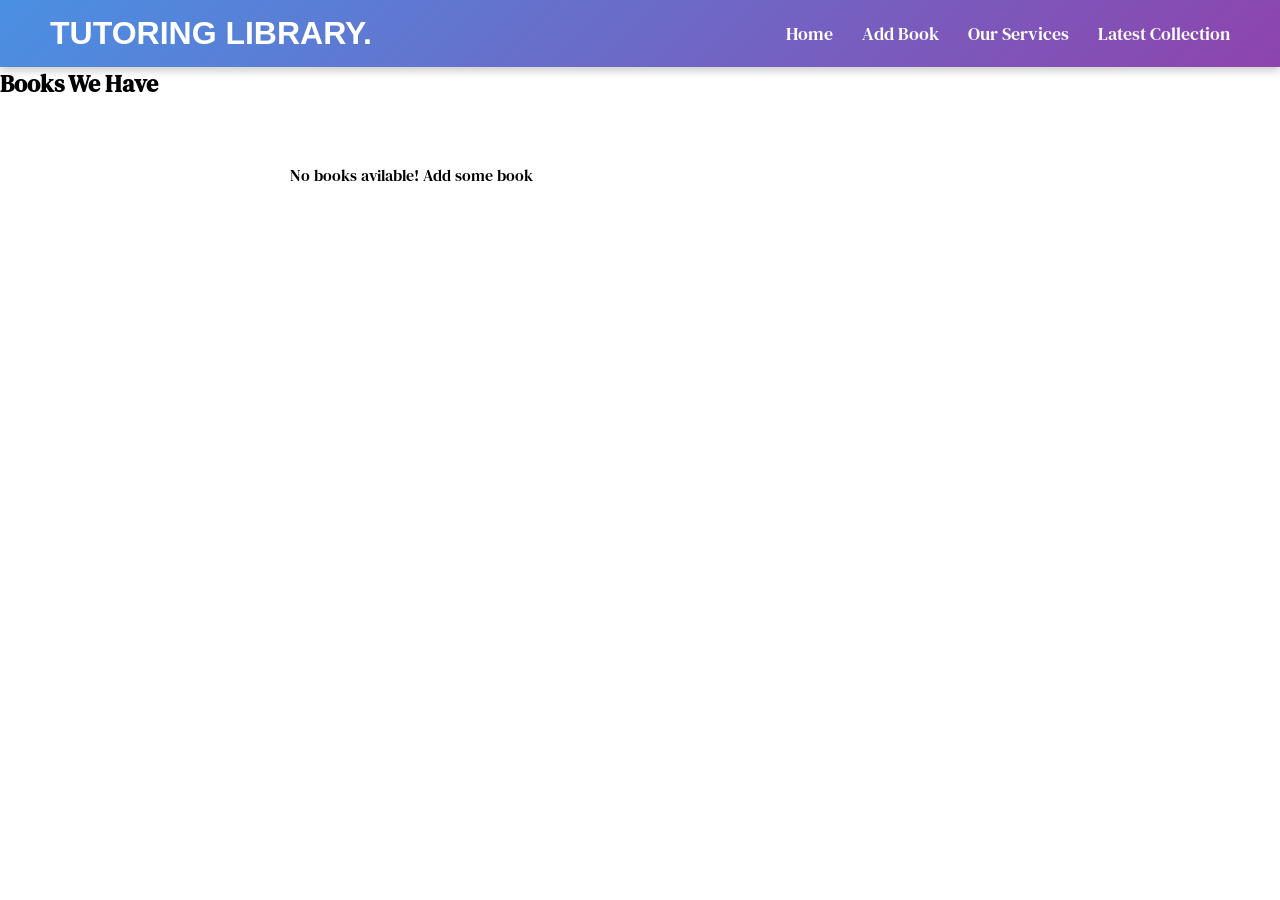
<file: index.html>
<!DOCTYPE html>
<html lang="en">
<head>
    <meta charset="UTF-8">
    <meta name="viewport" content="width=device-width, initial-scale=1.0">
    <title>My Library</title>
    <link rel="stylesheet" href="./style/style.css">
</head>
<!---this style take from google to show the book in home page  (website is 3d book)-->
<style>
    .book-container {
  display: flex;
  align-items: center;
  justify-content: center;
  perspective: 800px;
}

@keyframes initAnimation {
  0% {
    transform: rotateY(-5deg);
  }
  100% {
    transform: rotateY(-27deg);
  }
}

.book {
  width: 200px;
  height: 300px;
  position: relative;
  transform-style: preserve-3d;
  transform: rotateY(-27deg);
  transition: 1.5s ease;
  animation: 1s ease 0s 1 initAnimation;
}

.book-container:hover .book, 
.book-container:focus .book {
  transform: rotateY(-5deg);
}

.book > :first-child {
  position: absolute;
  top: 0;
  left: 0;
  background-color: red;
  width: 200px;
  height: 300px;
  transform: translateZ(20px);
  background-color: powderblue;
  border-radius: 0 2px 2px 0;
  box-shadow: 5px 5px 20px #666;
}

.book::before {
  position: absolute;
  content: ' ';
  background-color: blue;
  left: 0;
  top: 1px;
  width: 38px;
  height: 298px;
  transform: translateX(179px) rotateY(90deg);
  background: linear-gradient(90deg, 
    #fff 0%,
    #f9f9f9 5%,
    #fff 10%,
    #f9f9f9 15%,
    #fff 20%,
    #f9f9f9 25%,
    #fff 30%,
    #f9f9f9 35%,
    #fff 40%,
    #f9f9f9 45%,
    #fff 50%,
    #f9f9f9 55%,
    #fff 60%,
    #f9f9f9 65%,
    #fff 70%,
    #f9f9f9 75%,
    #fff 80%,
    #f9f9f9 85%,
    #fff 90%,
    #f9f9f9 95%,
    #fff 100%
    );
}

.book::after {
  position: absolute;
  top: 0;
  left: 0;
  content: ' ';
  width: 200px;
  height: 300px;
  transform: translateZ(-20px);
  background-color: #01060f;
  border-radius: 0 2px 2px 0;
  box-shadow: -10px 0 50px 10px #666;
}
</style>
<body>
     <div class="header">
    <h1>TUTORING LIBRARY.</h1>
    <!---it takes 3line ayengi menu bar-->
    <input type="checkbox" id="menu-toggle">
    <label for="menu-toggle" class="menu-icon">&#9776;</label>
    <div class="nav">
        <nav>
            <a href="./">Home</a>
            <!--in this file add book form-->
            <a href="./Addbookform.html">Add Book</a>
            <a href="#">Our Services</a>
            <a href="#">Latest Collection</a>
            
            </nav>
    </div>
   </div>
   <main>
    <section>
        <h1>Books We Have</h1>
        <div id="root">

        </div>
    </section>
   </main>
    <script src="./script/book_list.js"></script>
  
</body>
</html>
</file>
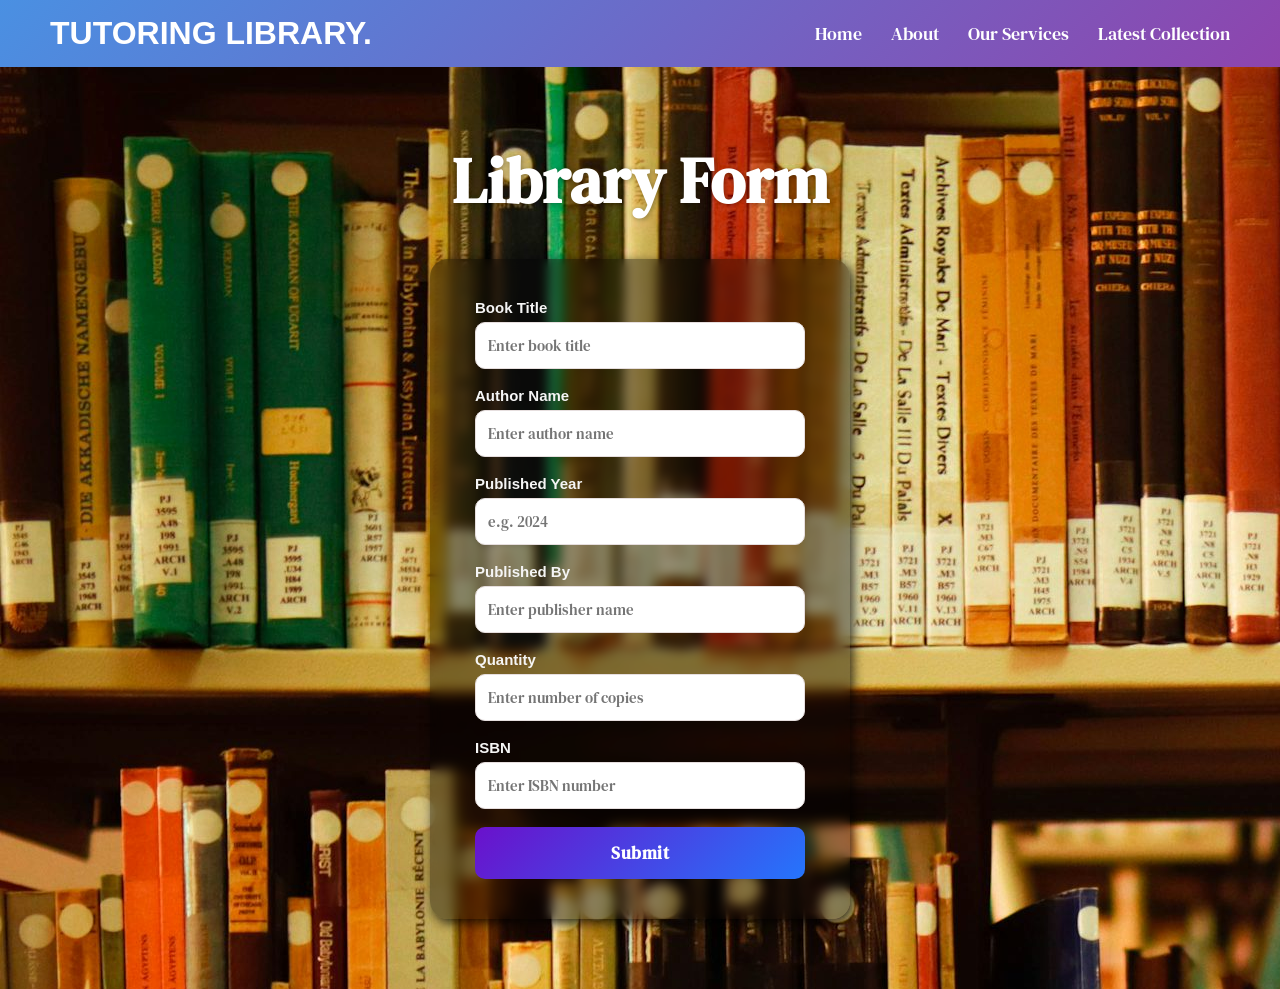
<file: Addbookform.html>
<!DOCTYPE html>
<html lang="en">
<head>
    <meta charset="UTF-8">
    <meta name="viewport" content="width=device-width, initial-scale=1.0">
    <title>My Library Project</title>
    <link rel="stylesheet" href="./style/style.css">
</head>
<body>
 
 <div class="header">
    <h1>TUTORING LIBRARY.</h1>
    <!---it takes 3line ayengi-->
    <input type="checkbox" id="menu-toggle">
    <label for="menu-toggle" class="menu-icon">&#9776;</label>
    <div class="nav">
        <nav>
            <a href="#">Home</a>
            <a href="#">About</a>
            <a href="#">Our Services</a>
            <a href="#">Latest Collection</a>
            
            </nav>
    </div>
   </div>
    
  
  <section class="form-section" id="form-section">
    
    <h3>Library Form</h3>
 
    <div class="form-container">
      <form>
        <div class="form-group">
          <label for="title">Book Title</label>
          <input type="text" id="title" name="title" placeholder="Enter book title" required>
        </div>

        <div class="form-group">
          <label for="author">Author Name</label>
          <input type="text" id="author" name="author" placeholder="Enter author name" required>
        </div>

        <div class="form-group">
          <label for="year">Published Year</label>
          <input type="number" id="year" name="year" placeholder="e.g. 2024" min="1500" max="2025" required>
        </div>

        <div class="form-group">
          <label for="publisher">Published By</label>
          <input type="text" id="publisher" name="publisher" placeholder="Enter publisher name" required>
        </div>

        <div class="form-group">
          <label for="quantity">Quantity</label>
          <input type="number" id="quantity" name="quantity" placeholder="Enter number of copies" min="1" required>
        </div>
        <div class="form-group">
          <label for="Isbn">ISBN</label>
          <input type="number" id="ISBN" name="ISBN" placeholder="Enter ISBN number" required>
        </div>

        <button type="submit">Submit</button>
      </form>
    </div>
  </section>

   
 
    <script src="/script/App.js" type="module"></script>
</body>
</html>
</file>
<file: style/style.css>
@font-face{
    font-family: "DMSerif";
    src:url('../asserts/dmfont/DMSerifText-Regular.ttf') format('truetype')
}
*{
    padding: 0;
    margin: 0;
    box-sizing: border-box;
    font-family: "DMSerif",sans-serif;
}

.header{
 background: linear-gradient(135deg, #4a90e2, #8e44ad); 
 color: white;
  display: flex;
  justify-content: space-between; /* title left, nav right */
  align-items: center;
  padding: 15px 50px;
  box-shadow: 0 4px 8px rgba(0, 0, 0, 0.2);
}
.header h1{
    font-size: 2rem;
    font-family: "poppins", sans-serif;
    margin: 0;
}
.nav nav a{
    color: white;
    text-decoration: none;
    margin-left: 25px;
    font-size: 18px;
    font-style: 500;
  
}
.nav nav a:hover {
  color: #ffd700; /* gold color on hover */
 
}
/* ----- Hide Checkbox ----- */
#menu-toggle{
  display: none;
}
/* ----- Hamburger Icon(menu icon) ----- */
.menu-icon {
  display: none;
  font-size: 28px;
  cursor: pointer;
}

 .form-section {
  background:url('../asserts/dmfont/libjpg.jpg') ;
   
  min-height: 100vh;
  display: flex;
  flex-direction: column;
  align-items: center;
  padding: 70px 20px;
   
}

/* Form heading */

.form-section h3 {
  color: #fff;
  font-size: 4rem;
  font-weight: 600;
  margin-bottom: 35px;

  text-shadow: 1px 1px 5px rgba(0, 0, 0, 0.3);

  
}

/*  FORM CONTAINER */
.form-container {
      /* background: linear-gradient(135deg, #967b04, #e96466); */
      /* background-color: rgba(0, 0, 0, 0.2); */
      background-color: rgba(0, 0, 0, 0.4);
      backdrop-filter: blur(6px);
  /* background: rgba(255, 255, 255, 0.98); */
  padding: 40px 45px;
  border-radius: 18px;
  box-shadow: 3px 4px 12px rgba(0, 0, 0, 0.8);
  width: 420px;
  transition: transform 0.3s ease, box-shadow 0.3s ease;
}

.form-container:hover {
  transform: translateY(-5px);
  box-shadow: 0 10px 30px rgba(0, 0, 0, 0.25);
}

/* Label and Input styling */
.form-group {
  margin-bottom: 18px;
}

label {
  display: block;
  font-weight: 600;
  color:whitesmoke;
  margin-bottom: 6px;
  font-size: 15px;
 font-family: "poppins", sans-serif;

}

input {
  width: 100%;
  padding: 12px;
  border: 1px solid #e6dede;
  border-radius: 10px;
  font-size: 15px;
  outline: none;
  transition: all 0.3s ease;
}

input:focus {
  border-color: #6a11cb;
  box-shadow: 0 0 8px rgba(106, 17, 203, 0.3);
}

/*  BUTTON STYLING */
button {
  width: 100%;
  background: linear-gradient(135deg, #6a11cb, #2575fc);
  color: white;
  border: none;
  padding: 14px;
  border-radius: 10px;
  font-size: 17px;
  font-weight: 600;
  cursor: pointer;
  letter-spacing: 0.5px;
  transition: all 0.3s ease;
}

button:hover {
  background: linear-gradient(135deg, #2575fc, #6a11cb);
  transform: translateY(-2px);
  box-shadow: 0 6px 15px rgba(0, 0, 0, 0.3);
}
@media screen and (width< 768px) {
  .header{
    /*home icon is in single line*/
 flex-wrap: wrap;
 padding: 15px 20px;
}
 .header h1{
    font-size: 1.5rem;
 }
.menu-icon{
  display: block;
}
/* when checked change nav position */
#menu-toggle:checked ~ .nav{
  /* background-color: black; */
  top: 70px;
}
.nav{
  /* display: none; */
  position: absolute;
  top: -100%;
  left: 0;
  width: 100%;
  flex-direction: column;
  text-align: center;
  background:rgba(255, 255, 255, 0.1) ;
  /*it blur behind*/
   backdrop-filter: blur(10px);
   border-radius: 10px;
   margin-top: 10px;
   padding: 10px 0;
 transition: all 0.4s ease-in-out;
}
.nav a {
    margin: 10px 0;
    display: block;
  }
   /* Show menu when checkbox is checked */
  #menu-toggle:checked ~ .nav {
    display: flex;
  }
 
}
/* 3d books section */
#root{
 max-width: 700px;
 margin: 4em auto;
 display: flex;
 justify-content: space-between;
 flex-wrap: wrap;
 gap: 120px 80px;

}
</file>
